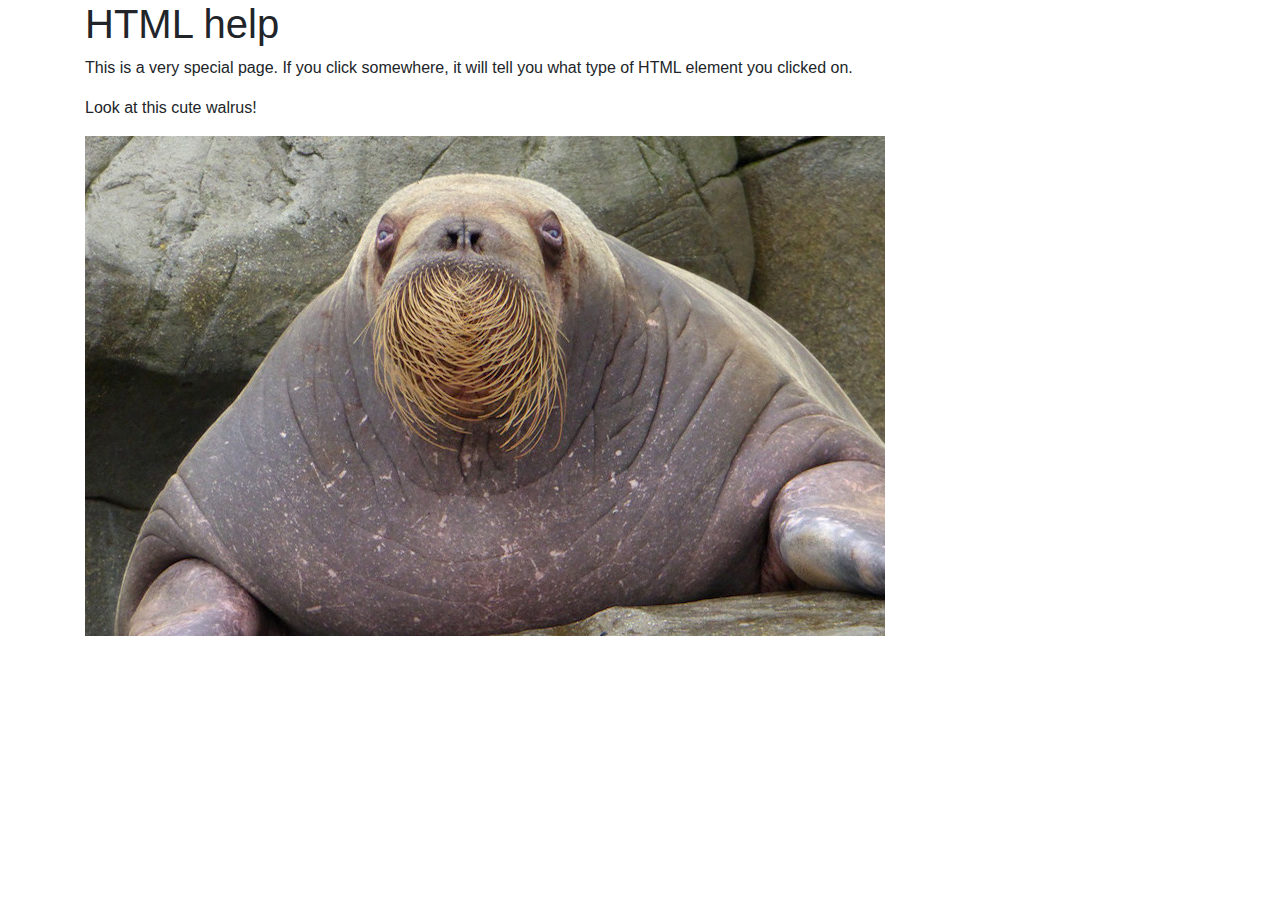
<file: index.html>
<!DOCTYPE html>
<html>
  <head>
    <link href="css/bootstrap.css" rel="stylesheet" type="text/css">
    <script src="js/jquery-3.3.1.js"></script>
    <script src="js/scripts.js"></script>
    <title>HTML help</title>
  </head>
  <body>
    <div class="container">
      <h1>HTML help</h1>

      <p>This is a very special page. If you click somewhere, it will tell you what type of HTML element you clicked on.</p>

      <p>Look at this cute walrus!</p>
      <img src="img/walrus1.jpg">
    </div>
  </body>
</html>
</file>
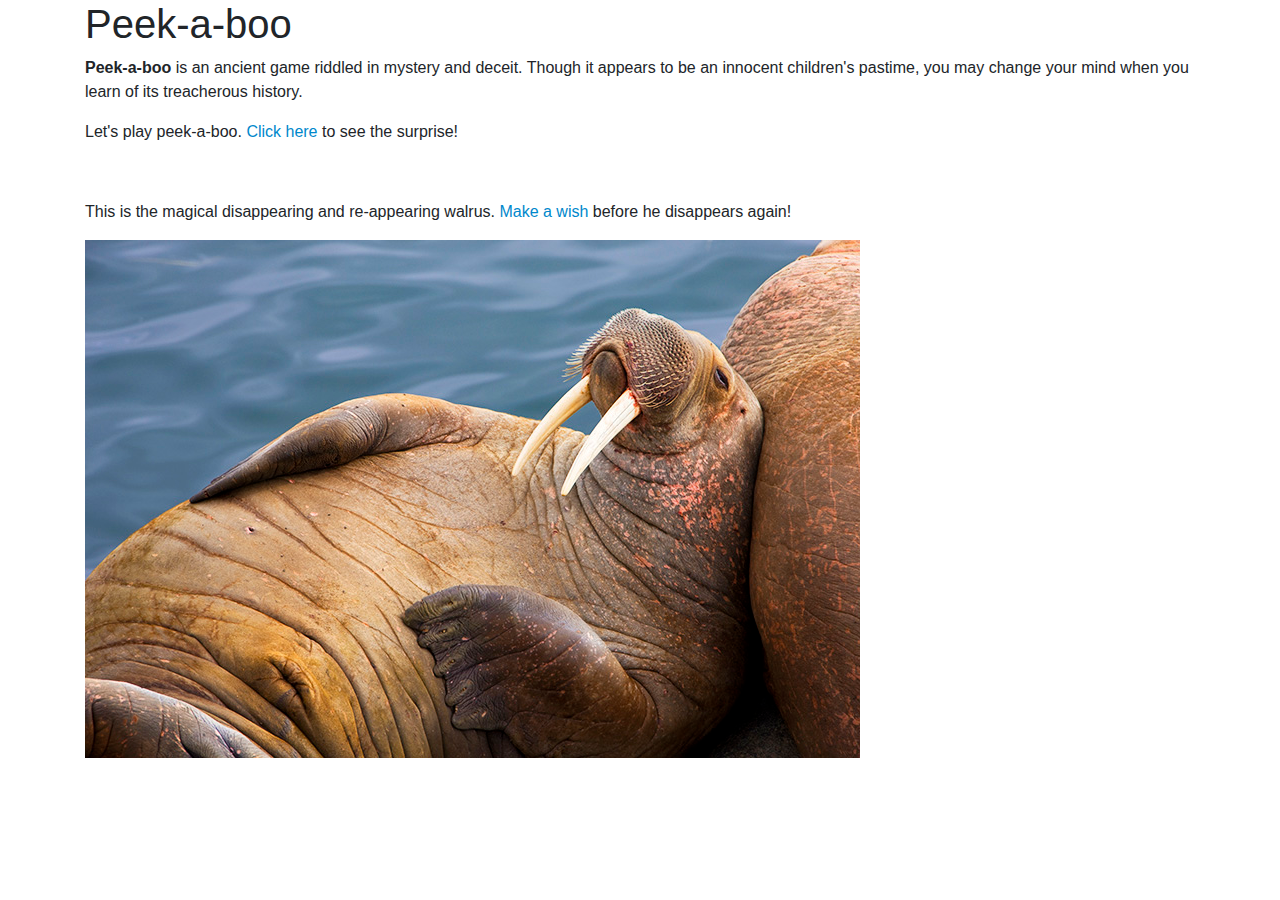
<file: peek-a-boo.html>
<!DOCTYPE html>
<html>
  <head>
    <link href="css/bootstrap.css" rel="stylesheet" type="text/css">
    <link href="css/styles.css" rel="stylesheet" type="text/css">
    <script src="js/jquery-3.3.1.js"></script>
    <script src="js/peek-a-boo-scripts.js"></script>
    <title>Peek-a-boo</title>
  </head>
  <body>
    <div class="container">
      <div class="row">
        <div class="col-md-12">
          <h1>Peek-a-boo</h1>
          <p><strong>Peek-a-boo</strong> is an ancient game riddled in mystery and deceit. Though it appears to be an innocent children's pastime, you may change your mind when you learn of its treacherous history.</p>

          <div id="initially-hidden">
            <p>Let's play peek-a-boo. <span class="clickable">Click here</span> to see the surprise!</p>
          </div>

          <div id="initially-showing">
            <p>What a cute walrus! <span class="clickable">Click here</span> to hide her again.</p>
            <img src="img/walrus1.jpg">
          </div>
        </div>
      </div>

      <div class="row">
        <div class="col-md-12">


          <p id="walrus2">This is the magical disappearing and re-appearing walrus. <span class="fade-click">Make a wish</span> before he disappears again!</p>
          <img id="fading" src="img/walrus2.jpg">

        </div>
      </div>


    </div>
  </body>
</html>
</file>
<file: css/styles.css>
#initially-showing {
  display: none;
}

.clickable {
  cursor: pointer;
  color: #0088cc;
}

.clickable:hover {
  text-decoration: underline;
}

.fade-click {
  cursor: pointer;
  color: #0088cc;
}

.fade-click:hover {
  text-decoration: underline;
}

p#walrus2 {
  margin-top: 40px;
}
</file>
